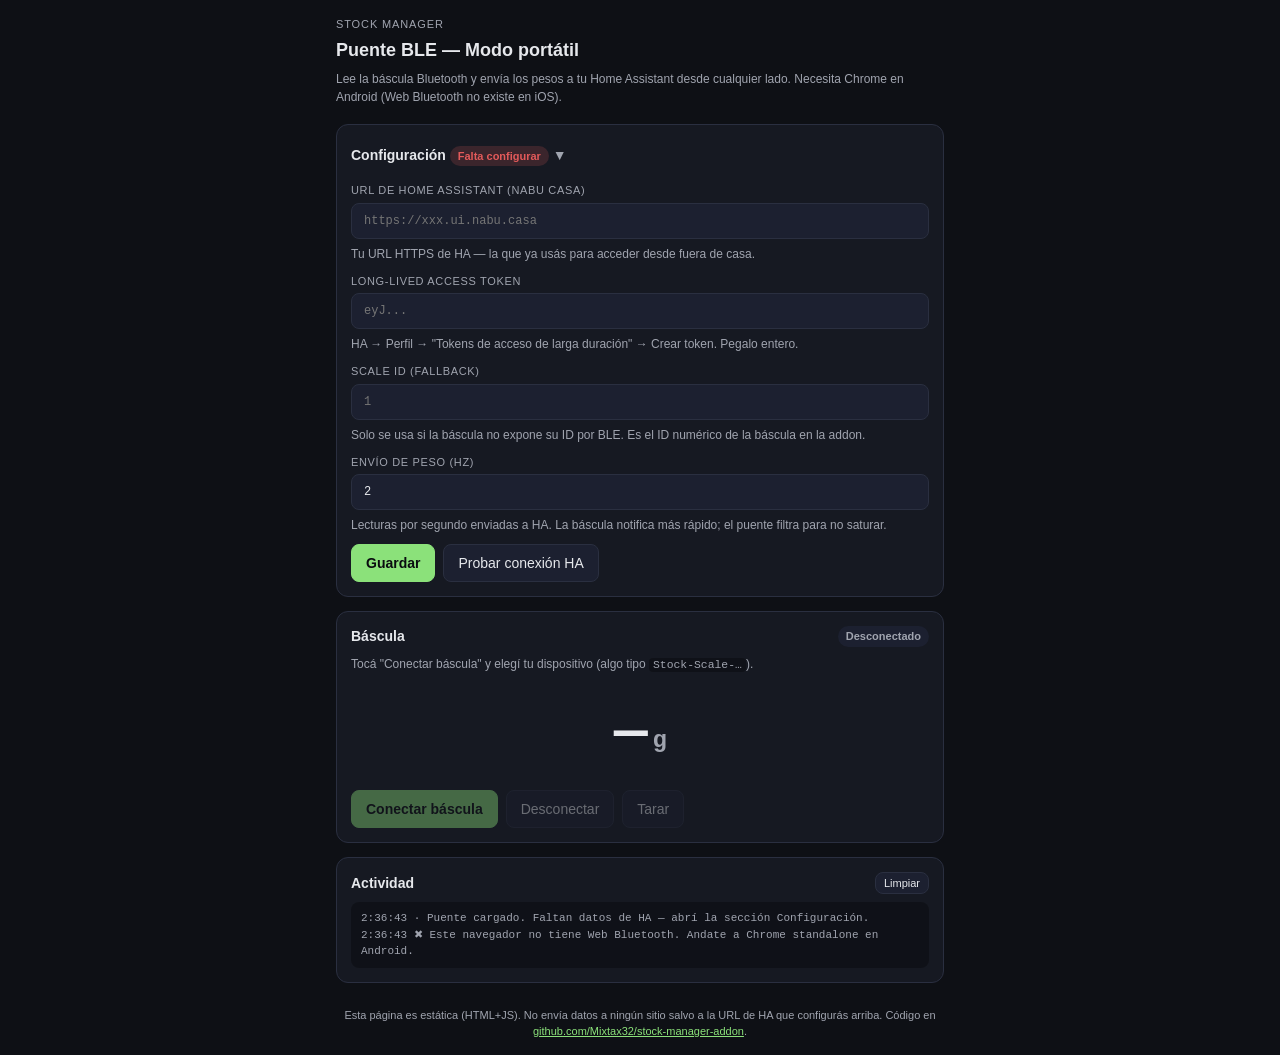
<file: docs/bridge/index.html>
<!doctype html>
<html lang="es">
<head>
<meta charset="utf-8">
<meta name="viewport" content="width=device-width, initial-scale=1, viewport-fit=cover">
<meta name="theme-color" content="#0e1015">
<title>Stock Manager · Puente BLE</title>
<style>
  :root {
    --bg: #0e1015;
    --bg-card: #161922;
    --bg-input: #1c2030;
    --border: #2a2f40;
    --text: #e6e8ec;
    --text-dim: #a0a4af;
    --accent: #8be17a;
    --warn: #e3a04e;
    --err: #e35a5a;
    --mono: ui-monospace, "SF Mono", Menlo, Consolas, monospace;
  }
  * { box-sizing: border-box; }
  html, body { margin: 0; padding: 0; background: var(--bg); color: var(--text); }
  body {
    padding: 16px;
    font-family: -apple-system, BlinkMacSystemFont, "Segoe UI", Roboto, sans-serif;
    font-size: 14px;
    line-height: 1.5;
    max-width: 640px;
    margin-inline: auto;
  }
  h1 { font-size: 18px; margin: 0 0 4px; }
  a { color: var(--accent); }
  .eyebrow {
    font-size: 11px; text-transform: uppercase; letter-spacing: 0.08em;
    color: var(--text-dim); margin-bottom: 4px;
  }
  .card {
    background: var(--bg-card); border: 1px solid var(--border);
    border-radius: 12px; padding: 14px; margin-bottom: 14px;
  }
  .card-title {
    font-weight: 600; margin-bottom: 8px;
    display: flex; align-items: center; justify-content: space-between; gap: 8px;
  }
  .field { display: block; margin-bottom: 10px; }
  .field-label {
    display: block; font-size: 11px; text-transform: uppercase;
    letter-spacing: 0.06em; color: var(--text-dim); margin-bottom: 4px;
  }
  .input {
    width: 100%; background: var(--bg-input); border: 1px solid var(--border);
    color: var(--text); padding: 10px 12px; border-radius: 8px;
    font-family: inherit; font-size: 14px;
  }
  .input.mono { font-family: var(--mono); font-size: 12px; }
  .btn {
    background: var(--bg-input); border: 1px solid var(--border); color: var(--text);
    padding: 10px 14px; border-radius: 8px; font-family: inherit; font-size: 14px;
    cursor: pointer;
  }
  .btn.accent { background: var(--accent); color: #0a0c10; border-color: var(--accent); font-weight: 600; }
  .btn:disabled { opacity: 0.4; cursor: not-allowed; }
  .row { display: flex; gap: 8px; flex-wrap: wrap; align-items: center; }
  .pill {
    display: inline-block; padding: 2px 8px; border-radius: 999px;
    font-size: 11px; background: var(--bg-input); color: var(--text-dim);
  }
  .pill.ok  { background: rgba(139, 225, 122, 0.18); color: var(--accent); }
  .pill.err { background: rgba(227, 90, 90, 0.18); color: var(--err); }
  .weight-display {
    font-family: var(--mono); font-size: 56px; font-weight: 700;
    text-align: center; margin: 16px 0; letter-spacing: -0.02em;
  }
  .weight-display .unit { font-size: 24px; color: var(--text-dim); margin-left: 6px; }
  .log {
    font-family: var(--mono); font-size: 11px;
    background: rgba(0,0,0,0.3); padding: 8px 10px; border-radius: 8px;
    max-height: 200px; overflow-y: auto; color: var(--text-dim);
    white-space: pre-wrap; word-break: break-word;
  }
  .help { font-size: 12px; color: var(--text-dim); margin-top: 6px; }
  details summary { cursor: pointer; padding: 6px 0; user-select: none; list-style: none; }
  details summary::-webkit-details-marker { display: none; }
  details[open] summary::after { content: " ▼"; color: var(--text-dim); }
  details:not([open]) summary::after { content: " ▶"; color: var(--text-dim); }
  code { font-family: var(--mono); font-size: 0.95em; background: rgba(0,0,0,0.3); padding: 1px 4px; border-radius: 4px; }
</style>
</head>
<body>

<header style="margin-bottom: 18px;">
  <div class="eyebrow">Stock Manager</div>
  <h1>Puente BLE — Modo portátil</h1>
  <div class="help">
    Lee la báscula Bluetooth y envía los pesos a tu Home Assistant desde cualquier lado.
    Necesita Chrome en Android (Web Bluetooth no existe en iOS).
  </div>
</header>

<div class="card" id="setup-card">
  <details id="setup-details">
    <summary>
      <span class="card-title" style="display:inline;">
        Configuración <span id="setup-status" class="pill">…</span>
      </span>
    </summary>
    <div style="margin-top: 10px;">
      <div class="field">
        <label class="field-label" for="ha-url">URL de Home Assistant (Nabu Casa)</label>
        <input id="ha-url" class="input mono" placeholder="https://xxx.ui.nabu.casa" autocomplete="off" />
        <div class="help">Tu URL HTTPS de HA — la que ya usás para acceder desde fuera de casa.</div>
      </div>
      <div class="field">
        <label class="field-label" for="ha-token">Long-Lived Access Token</label>
        <input id="ha-token" class="input mono" type="password" placeholder="eyJ..." autocomplete="off" />
        <div class="help">HA → Perfil → "Tokens de acceso de larga duración" → Crear token. Pegalo entero.</div>
      </div>
      <div class="field">
        <label class="field-label" for="scale-id-fallback">Scale ID (fallback)</label>
        <input id="scale-id-fallback" class="input mono" placeholder="1" autocomplete="off" />
        <div class="help">Solo se usa si la báscula no expone su ID por BLE. Es el ID numérico de la báscula en la addon.</div>
      </div>
      <div class="field">
        <label class="field-label" for="send-rate">Envío de peso (Hz)</label>
        <input id="send-rate" class="input mono" type="number" min="1" max="10" value="2" />
        <div class="help">Lecturas por segundo enviadas a HA. La báscula notifica más rápido; el puente filtra para no saturar.</div>
      </div>
      <div class="row">
        <button id="btn-save" class="btn accent">Guardar</button>
        <button id="btn-test-ha" class="btn">Probar conexión HA</button>
      </div>
    </div>
  </details>
</div>

<div class="card">
  <div class="card-title">
    Báscula <span id="ble-pill" class="pill">Desconectado</span>
  </div>
  <div id="ble-info" class="help" style="margin-bottom: 10px;">
    Tocá "Conectar báscula" y elegí tu dispositivo (algo tipo <code>Stock-Scale-…</code>).
  </div>
  <div class="weight-display">
    <span id="weight-value">—</span><span class="unit">g</span>
  </div>
  <div class="row">
    <button id="btn-connect" class="btn accent">Conectar báscula</button>
    <button id="btn-disconnect" class="btn" disabled>Desconectar</button>
    <button id="btn-tare" class="btn" disabled>Tarar</button>
  </div>
</div>

<div class="card">
  <div class="card-title">
    Actividad <button id="btn-clear-log" class="btn" style="font-size:11px; padding:4px 8px;">Limpiar</button>
  </div>
  <div id="log" class="log">Sin actividad.</div>
</div>

<footer style="font-size:11px; color: var(--text-dim); margin-top: 24px; text-align: center;">
  Esta página es estática (HTML+JS). No envía datos a ningún sitio salvo a la URL de HA que configurás arriba.
  Código en <a href="https://github.com/Mixtax32/stock-manager-addon/tree/main/docs/bridge">github.com/Mixtax32/stock-manager-addon</a>.
</footer>

<script>
(() => {
'use strict';

// ── GATT contract ──────────────────────────────────────────────────────────
// Defined in engram memory `portable-mode/ble-gatt-contract`. Any change here
// must mirror in firmware (hardware/scale-kitchen/scale-kitchen.ino).
const SVC_UUID    = 'c9d5e500-9c5b-4b69-b3e8-92a30f73c7d1';
const WEIGHT_UUID = 'c9d5e501-9c5b-4b69-b3e8-92a30f73c7d1';
const TARE_UUID   = 'c9d5e502-9c5b-4b69-b3e8-92a30f73c7d1';
const INFO_UUID   = 'c9d5e504-9c5b-4b69-b3e8-92a30f73c7d1';

// ── localStorage keys ──────────────────────────────────────────────────────
const LS = {
  url:   'sm_bridge_ha_url',
  token: 'sm_bridge_ha_token',
  fbId:  'sm_bridge_scale_id_fallback',
  rate:  'sm_bridge_send_rate_hz',
};

const $ = (id) => document.getElementById(id);
const ui = {
  setupDetails:  $('setup-details'),
  setupStatus:   $('setup-status'),
  haUrl:         $('ha-url'),
  haToken:       $('ha-token'),
  scaleIdFb:     $('scale-id-fallback'),
  sendRate:      $('send-rate'),
  btnSave:       $('btn-save'),
  btnTestHA:     $('btn-test-ha'),
  blePill:       $('ble-pill'),
  bleInfo:       $('ble-info'),
  weightValue:   $('weight-value'),
  btnConnect:    $('btn-connect'),
  btnDisconnect: $('btn-disconnect'),
  btnTare:       $('btn-tare'),
  log:           $('log'),
  btnClearLog:   $('btn-clear-log'),
};

const state = {
  cfg: { ha_url: '', ha_token: '', scale_id_fallback: '', send_rate_hz: 2 },
  ble: { device: null, server: null, weightChar: null, tareChar: null, scaleId: null },
  lastWeight: null,
  lastSentAt: 0,
  postInFlight: false,
  wakeLock: null,
};

// ── tiny logger ────────────────────────────────────────────────────────────
function log(msg, level = 'info') {
  const t = new Date().toLocaleTimeString('es-ES', { hour12: false });
  const prefix = level === 'err' ? '✖' : level === 'warn' ? '⚠' : '·';
  const line = `${t} ${prefix} ${msg}`;
  if (ui.log.textContent === 'Sin actividad.') ui.log.textContent = '';
  ui.log.textContent += (ui.log.textContent ? '\n' : '') + line;
  ui.log.scrollTop = ui.log.scrollHeight;
  if (level === 'err') console.error('[bridge]', msg);
  else console.log('[bridge]', msg);
}

// ── config persistence ─────────────────────────────────────────────────────
function loadConfig() {
  state.cfg.ha_url            = localStorage.getItem(LS.url)   || '';
  state.cfg.ha_token          = localStorage.getItem(LS.token) || '';
  state.cfg.scale_id_fallback = localStorage.getItem(LS.fbId)  || '';
  state.cfg.send_rate_hz      = Number(localStorage.getItem(LS.rate)) || 2;
  ui.haUrl.value     = state.cfg.ha_url;
  ui.haToken.value   = state.cfg.ha_token;
  ui.scaleIdFb.value = state.cfg.scale_id_fallback;
  ui.sendRate.value  = state.cfg.send_rate_hz;
  reflectSetupStatus();
}

function saveConfig() {
  const url   = ui.haUrl.value.trim().replace(/\/$/, '');
  const token = ui.haToken.value.trim();
  const fbId  = ui.scaleIdFb.value.trim();
  const rate  = Math.max(1, Math.min(10, Number(ui.sendRate.value) || 2));
  if (!url || !token) {
    log('Faltan URL o token — no se guardó.', 'err');
    return false;
  }
  localStorage.setItem(LS.url, url);
  localStorage.setItem(LS.token, token);
  if (fbId) localStorage.setItem(LS.fbId, fbId);
  else localStorage.removeItem(LS.fbId);
  localStorage.setItem(LS.rate, String(rate));
  state.cfg = { ha_url: url, ha_token: token, scale_id_fallback: fbId, send_rate_hz: rate };
  log('Configuración guardada.');
  reflectSetupStatus();
  ui.setupDetails.open = false;
  return true;
}

function reflectSetupStatus() {
  const ok = !!(state.cfg.ha_url && state.cfg.ha_token);
  ui.setupStatus.textContent = ok ? 'Configurado' : 'Falta configurar';
  ui.setupStatus.className = 'pill ' + (ok ? 'ok' : 'err');
  ui.setupDetails.open = !ok;
}

// ── HA REST ────────────────────────────────────────────────────────────────
// Fires events under the user's token identity. Subscribe via HA Developer
// Tools → Events → "stock_manager_bridge_weight" to inspect them live.
async function postEvent(eventType, payload) {
  if (!state.cfg.ha_url || !state.cfg.ha_token) throw new Error('HA no configurado');
  const res = await fetch(`${state.cfg.ha_url}/api/events/${eventType}`, {
    method: 'POST',
    headers: {
      'Authorization': `Bearer ${state.cfg.ha_token}`,
      'Content-Type': 'application/json',
    },
    body: JSON.stringify(payload),
  });
  if (!res.ok) {
    const txt = await res.text().catch(() => '');
    throw new Error(`HA ${res.status} ${res.statusText} — ${txt.slice(0, 200)}`);
  }
  return res.json().catch(() => ({}));
}

async function testHA() {
  if (!saveConfig()) return;
  try {
    log('Probando conexión con HA…');
    await postEvent('stock_manager_bridge_test', { ts: new Date().toISOString() });
    log('OK — HA aceptó el evento. Verlo en vivo: Developer Tools → Events → "stock_manager_bridge_test" → Start Listening.');
  } catch (e) {
    log('Falló la prueba HA: ' + e.message, 'err');
  }
}

// ── weight posting (throttled to cfg.send_rate_hz) ─────────────────────────
async function maybePostWeight(grams) {
  state.lastWeight = grams;
  ui.weightValue.textContent = grams.toFixed(1);

  const now = performance.now();
  const minIntervalMs = 1000 / Math.max(1, state.cfg.send_rate_hz);
  if (now - state.lastSentAt < minIntervalMs) return;
  if (state.postInFlight) return;

  state.lastSentAt = now;
  state.postInFlight = true;
  try {
    await postEvent('stock_manager_bridge_weight', {
      scale_id:    state.ble.scaleId || state.cfg.scale_id_fallback || null,
      weight_g:    grams,
      ts:          new Date().toISOString(),
      source:      'ble_bridge',
      battery_pct: null,
    });
  } catch (e) {
    log('Post a HA falló: ' + e.message, 'err');
  } finally {
    state.postInFlight = false;
  }
}

// ── BLE ────────────────────────────────────────────────────────────────────
async function connectBLE() {
  if (!navigator.bluetooth) {
    log('navigator.bluetooth no existe — usá Chrome en Android.', 'err');
    return;
  }
  try {
    log('Abriendo picker de dispositivos…');
    const device = await navigator.bluetooth.requestDevice({
      filters: [{ services: [SVC_UUID] }],
      optionalServices: [SVC_UUID],
    });
    state.ble.device = device;
    device.addEventListener('gattserverdisconnected', onDisconnected);
    log(`Elegiste: ${device.name || '(sin nombre)'} — conectando…`);

    const server = await device.gatt.connect();
    state.ble.server = server;
    const svc = await server.getPrimaryService(SVC_UUID);

    state.ble.weightChar = await svc.getCharacteristic(WEIGHT_UUID);
    state.ble.tareChar   = await svc.getCharacteristic(TARE_UUID).catch(() => null);

    try {
      const infoChar = await svc.getCharacteristic(INFO_UUID);
      const buf = await infoChar.readValue();
      const txt = new TextDecoder().decode(buf);
      try {
        const info = JSON.parse(txt);
        state.ble.scaleId = info.scale_id || null;
        log(`Info báscula: scale_id=${info.scale_id}, type=${info.type}, fw=${info.fw_version}`);
      } catch {
        log('Info no es JSON: ' + txt, 'warn');
      }
    } catch {
      log('Sin characteristic Info — uso el scale_id fallback de la config.', 'warn');
    }

    await state.ble.weightChar.startNotifications();
    state.ble.weightChar.addEventListener('characteristicvaluechanged', onWeightNotify);

    ui.blePill.textContent = 'Conectado';
    ui.blePill.className = 'pill ok';
    ui.bleInfo.textContent = `Conectado a ${device.name || '(sin nombre)'}. Esperando lecturas…`;
    ui.btnConnect.disabled = true;
    ui.btnDisconnect.disabled = false;
    ui.btnTare.disabled = !state.ble.tareChar;
    requestWakeLock();
    log('Suscripto al peso. Listo.');
  } catch (e) {
    log('Conectar BLE falló: ' + (e.name || '') + ' — ' + e.message, 'err');
  }
}

function onWeightNotify(event) {
  const buf = event.target.value;
  const txt = new TextDecoder().decode(buf);
  const g = parseFloat(txt);
  if (Number.isFinite(g)) maybePostWeight(g);
  else log('Notify ilegible: ' + txt, 'warn');
}

async function tare() {
  if (!state.ble.tareChar) return;
  try {
    await state.ble.tareChar.writeValueWithoutResponse(new Uint8Array([0x01]));
    log('Tara enviada.');
  } catch (e) {
    log('Tara falló: ' + e.message, 'err');
  }
}

function disconnectBLE() {
  if (state.ble.device && state.ble.device.gatt.connected) state.ble.device.gatt.disconnect();
}

function onDisconnected() {
  log('Báscula desconectada.', 'warn');
  state.ble = { device: null, server: null, weightChar: null, tareChar: null, scaleId: null };
  ui.blePill.textContent = 'Desconectado';
  ui.blePill.className = 'pill err';
  ui.bleInfo.textContent = 'Tocá "Conectar báscula" para volver a empezar.';
  ui.btnConnect.disabled = false;
  ui.btnDisconnect.disabled = true;
  ui.btnTare.disabled = true;
  releaseWakeLock();
}

// ── wake lock (so the screen doesn't sleep mid-cooking) ────────────────────
async function requestWakeLock() {
  if (!('wakeLock' in navigator)) return;
  try {
    state.wakeLock = await navigator.wakeLock.request('screen');
    log('Wake lock activado — pantalla no se apaga mientras esté conectado.');
    state.wakeLock.addEventListener('release', () => {
      state.wakeLock = null;
    });
  } catch (e) {
    log('Wake lock no disponible: ' + e.message, 'warn');
  }
}

function releaseWakeLock() {
  if (state.wakeLock) {
    state.wakeLock.release().catch(() => {});
    state.wakeLock = null;
  }
}

document.addEventListener('visibilitychange', () => {
  if (document.visibilityState === 'visible'
      && state.ble.device
      && state.ble.device.gatt.connected) {
    requestWakeLock();
  }
});

// ── wire UI ────────────────────────────────────────────────────────────────
ui.btnSave.addEventListener('click', saveConfig);
ui.btnTestHA.addEventListener('click', testHA);
ui.btnConnect.addEventListener('click', connectBLE);
ui.btnDisconnect.addEventListener('click', disconnectBLE);
ui.btnTare.addEventListener('click', tare);
ui.btnClearLog.addEventListener('click', () => { ui.log.textContent = 'Sin actividad.'; });

// ── boot ───────────────────────────────────────────────────────────────────
loadConfig();
log('Puente cargado. ' + (state.cfg.ha_url ? '' : 'Faltan datos de HA — abrí la sección Configuración.'));
if (!navigator.bluetooth) {
  log('Este navegador no tiene Web Bluetooth. Andate a Chrome standalone en Android.', 'err');
  ui.btnConnect.disabled = true;
}

})();
</script>

</body>
</html>
</file>
